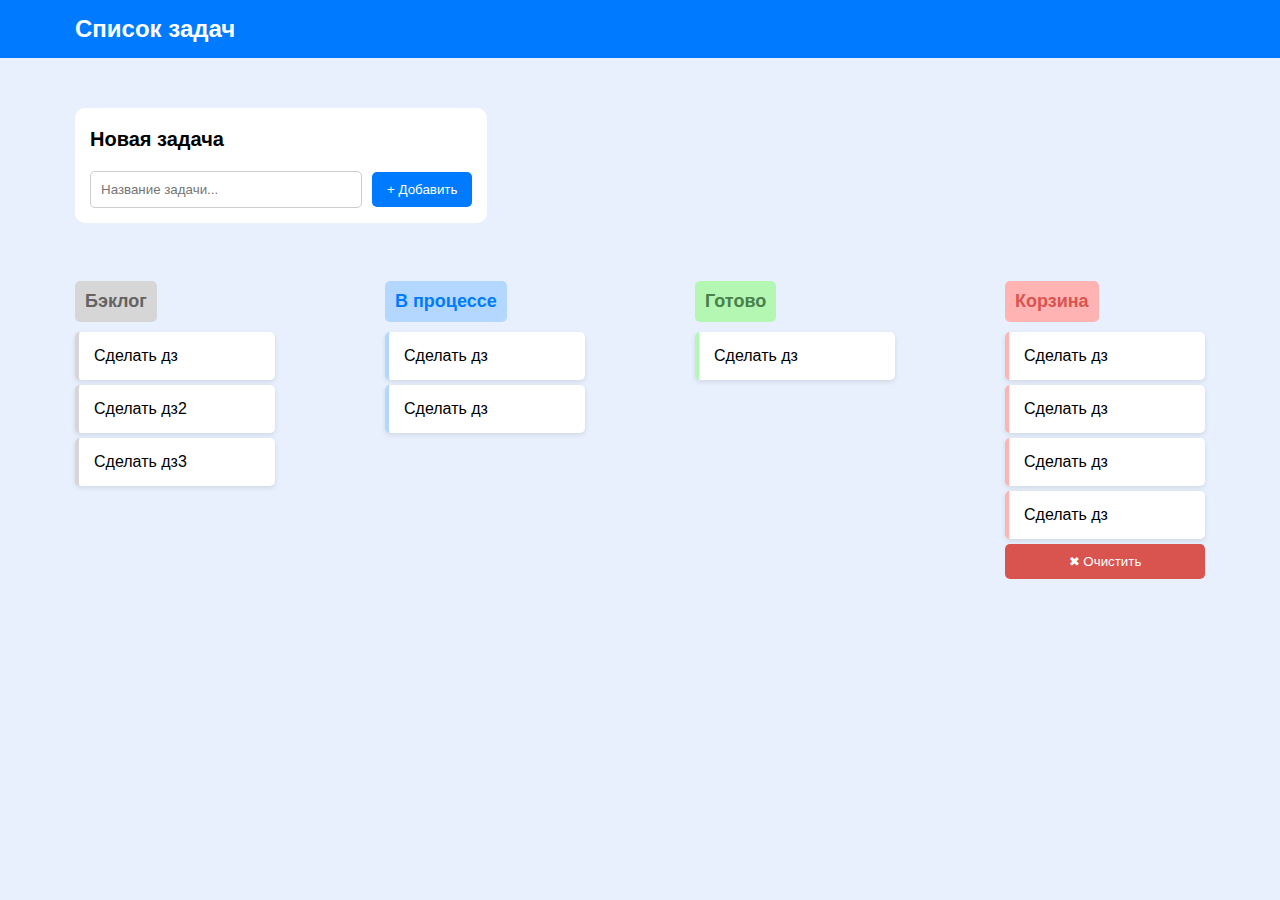
<file: index.html>
<!DOCTYPE html>
<html lang="ru">
<head>
    <title>Хаиров Тимур Азатович</title>
    <meta charset="UTF-8">
    <meta name="viewport" content="width=device-width, initial-scale=1.0">
    <title>Task Tracker</title>
    <link rel="stylesheet" href="styles.css">
</head>
<body>
<div class="header">Список задач</div>
<div class="task-input-container">
    <h3>Новая задача</h3>
    <div class="task-input-box">
        <input type="text" placeholder="Название задачи...">
        <button>+ Добавить</button>
    </div>
</div>
<div class="columns">
    <div class="column backlog">
        <h3>Бэклог</h3>
        <ul>
            <li class="task">Сделать дз </li>
            <li class="task">Сделать дз2 </li>
            <li class="task">Сделать дз3 </li>
        </ul>
    </div>
    <div class="column progress">
        <h3>В процессе</h3>
        <ul>
            <li class="task">Сделать дз </li>
            <li class="task">Сделать дз </li>
        </ul>
    </div>
    <div class="column done">
        <h3>Готово</h3>
        <ul>
            <li class="task">Сделать дз </li>
        </ul>
    </div>
    <div class="column trash">
        <h3>Корзина</h3>
        <ul>
            <li class="task">Сделать дз </li>
            <li class="task">Сделать дз </li>
            <li class="task">Сделать дз </li>
            <li class="task">Сделать дз </li>
        </ul>
        <button>✖ Очистить</button>
    </div>
</div>
</body>
</html>
</file>
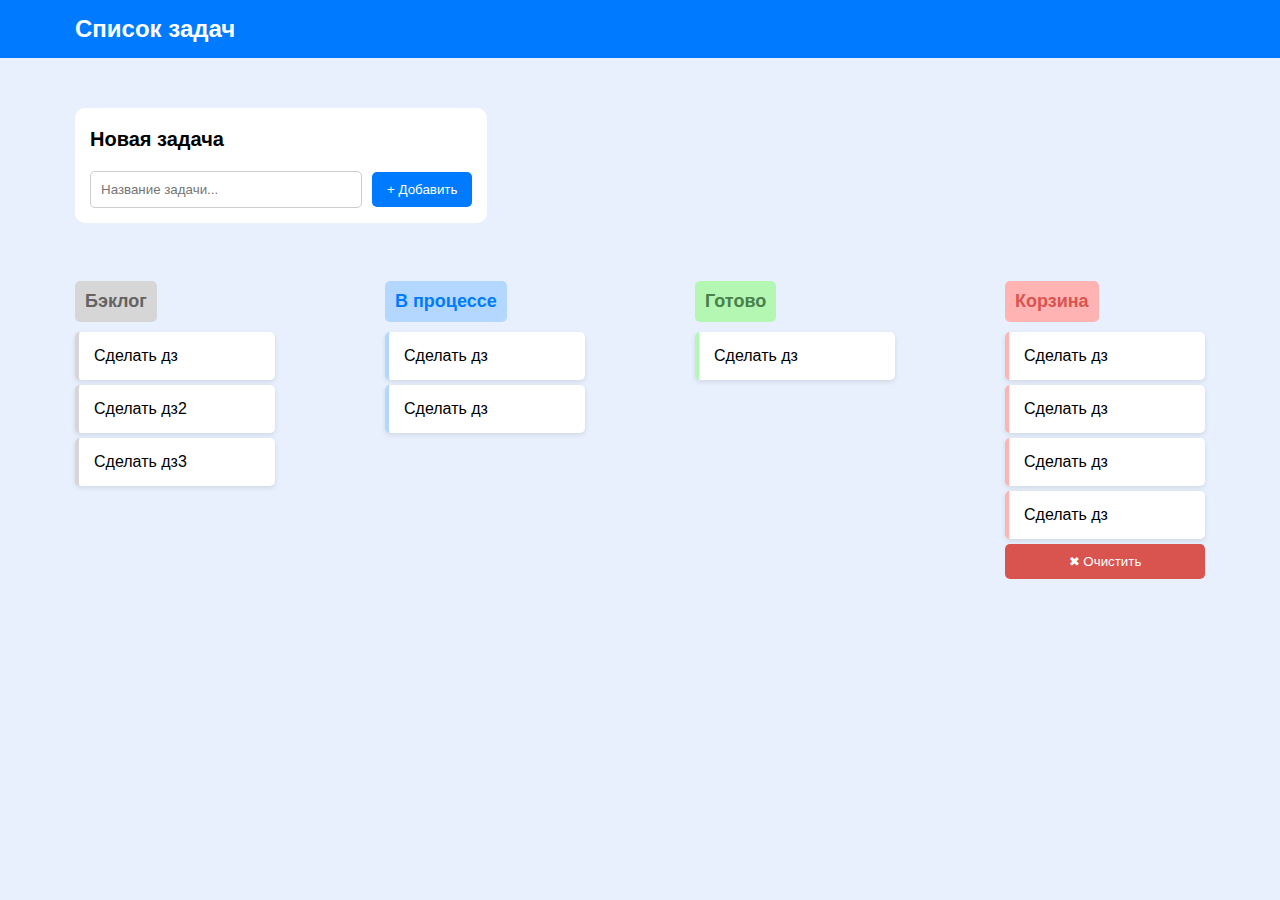
<file: task-tracker.html>
<!DOCTYPE html>
<html lang="ru">
<head>
    <title>Хаиров Тимур Азатович</title>
    <meta charset="UTF-8">
    <meta name="viewport" content="width=device-width, initial-scale=1.0">
    <title>Task Tracker</title>
    <link rel="stylesheet" href="styles.css">
</head>
<body>
<div class="header">Список задач</div>
<div class="task-input-container">
    <h3>Новая задача</h3>
    <div class="task-input-box">
        <input type="text" placeholder="Название задачи...">
        <button>+ Добавить</button>
    </div>
</div>
<div class="columns">
    <div class="column backlog">
        <h3>Бэклог</h3>
        <ul>
            <li class="task">Сделать дз </li>
            <li class="task">Сделать дз2 </li>
            <li class="task">Сделать дз3 </li>
        </ul>
    </div>
    <div class="column progress">
        <h3>В процессе</h3>
        <ul>
            <li class="task">Сделать дз </li>
            <li class="task">Сделать дз </li>
        </ul>
    </div>
    <div class="column done">
        <h3>Готово</h3>
        <ul>
            <li class="task">Сделать дз </li>
        </ul>
    </div>
    <div class="column trash">
        <h3>Корзина</h3>
        <ul>
            <li class="task">Сделать дз </li>
            <li class="task">Сделать дз </li>
            <li class="task">Сделать дз </li>
            <li class="task">Сделать дз </li>
        </ul>
        <button>✖ Очистить</button>
    </div>
</div>
</body>
</html>
</file>
<file: styles.css>
body {
    font-family: Arial, sans-serif;
    margin: 0;
    padding: 0;
    background: #e8f0fe;
}
.header {
    background: #007bff;
    color: white;
    padding: 15px;
    padding-left: 75px;
    font-size: 24px;
    font-weight: bold;
}
.task-input-container {
    background: white;
    border-radius: 10px;
    width: max-content;
    display: flex;
    flex-direction: column;
    margin: 20px;
    margin-top: 50px;
    margin-left: 75px;
}
.task-input-container h3 {
    padding-left: 15px;
    margin-bottom: 5px;
    font-size: 20px;
}
.task-input-box {
    padding: 15px;
    display: flex;
    align-items: center;
    gap: 10px;
}
.task-input-box input {
    width: 250px;
    padding: 10px;
    border: 1px solid #ccc;
    border-radius: 5px;
}
.task-input-box button {
    padding: 10px 15px;
    border: none;
    background: #007bff;
    color: white;
    border-radius: 5px;
    cursor: pointer;
}
.columns {
    display: flex;
    justify-content: space-around;
    padding: 20px;
}
.column {
    width: 22%;
    min-height: 300px;
    /* padding-top: 10px; */
    padding-left: 55px;
    padding-right: 55px;
    border-radius: 10px;
    text-align: left;
}
.column h3 {
    width: max-content;
    padding: 10px;
    border-radius: 5px;
    margin-bottom: 10px;
    font-size: 18px;
}
.backlog h3 {
    background: #d6d6d6;
    color: #636363;
}
.progress h3 {
    background: #b3d7ff;
    color: #007bff;
}
.done h3 {
    background: #b3f7b3;
    color: #498049;
}
.trash h3 {
    background: #ffb3b3;
    color: #d9534f;
}
.column ul {
    list-style: none;
    padding: 0;
    margin: 0;
}
.task {
    background: white;
    border-left: 4px solid transparent;
    padding: 15px;
    margin: 5px 0;
    border-radius: 5px;
    box-shadow: 0 2px 5px rgba(0, 0, 0, 0.1);
}
.trash button {
    background: #d9534f;
    color: white;
    border: none;
    padding: 10px;
    border-radius: 5px;
    cursor: pointer;
    width: 100%;
}
.backlog .task {
    border-left-color: #d6d6d6;
}
.progress .task {
    border-left-color: #b3d7ff;
}
.done .task {
    border-left-color: #b3f7b3;
}
.trash .task {
    border-left-color: #ffb3b3;
}
</file>
